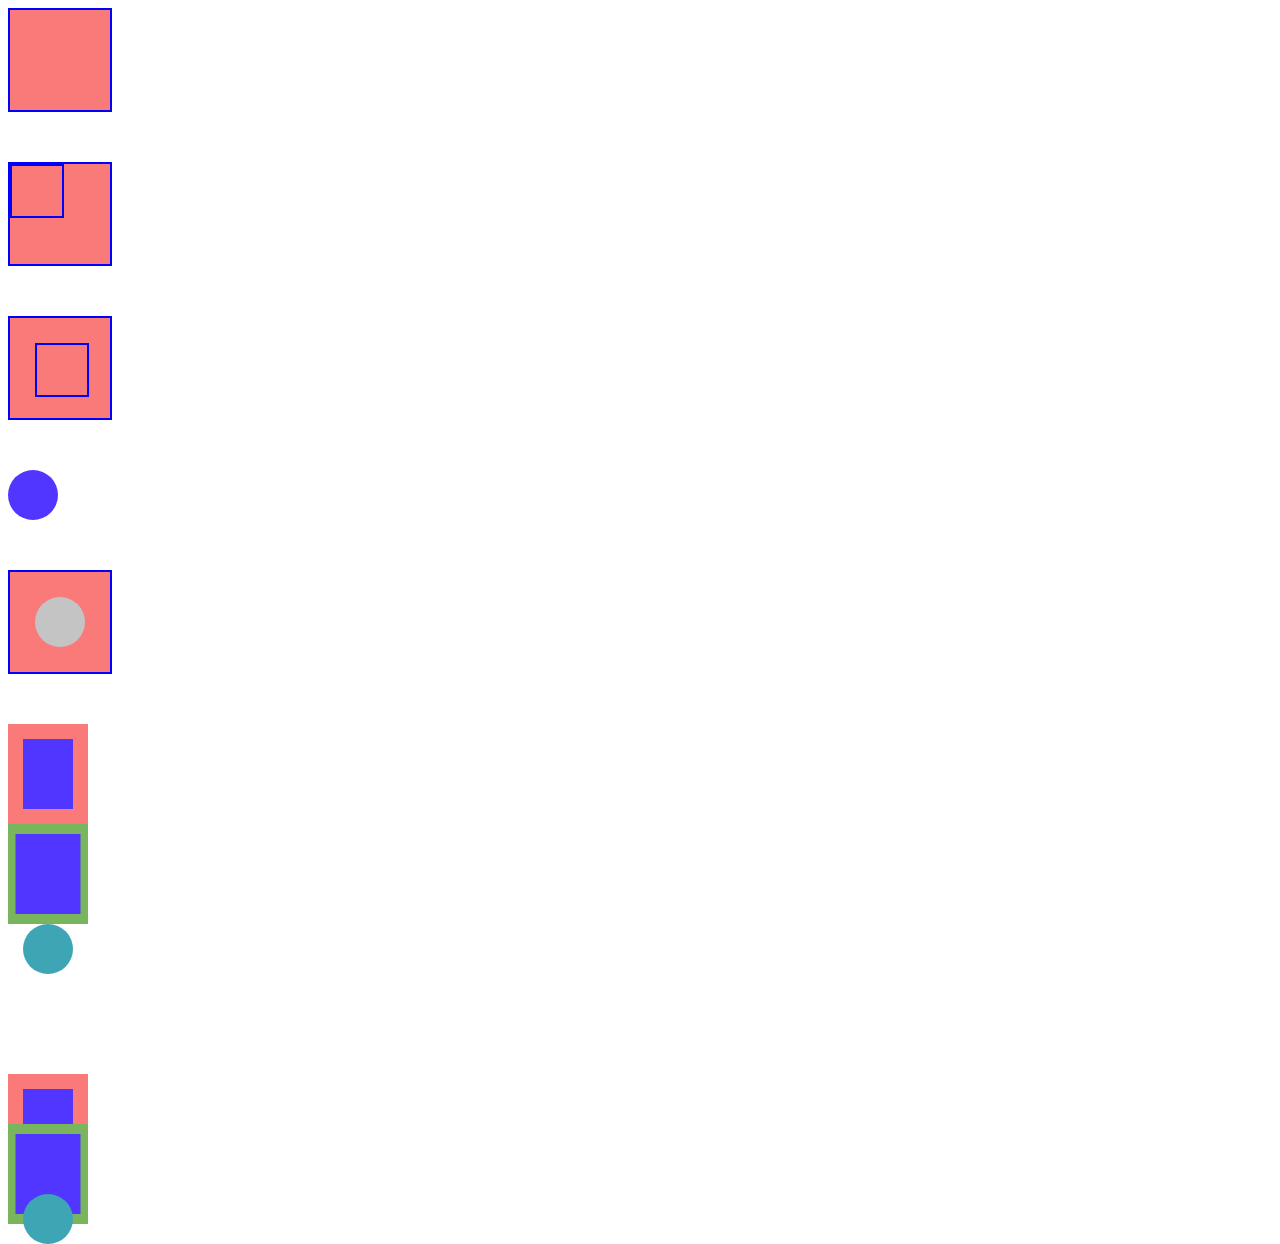
<file: Aula.2-positions.html>
<!DOCTYPE html>
<html lang="en">
<head>
    <meta charset="UTF-8">
    <meta name="viewport" content="width=device-width, initial-scale=1.0">
    <link rel="stylesheet" href="styles-ex.1-aula.2-positions.css">
    <title>Document</title>
</head>
<body>

    <div class="square1"></div>

    <div class="square2">
        <div class="square2_2"></div>
    </div>

    <div class="square3">
        <div class="square3_3"></div>
    </div>

    <div class="circle1"></div>

    <div class="square4">
            <div class="circle4"></div>
    </div>

    <div class="rectangle5">
        <div class="rectangle5_5"></div>
    </div>

    <div class="rectangle6">
        <div class="rectangle6_6"></div>
    </div>

    <div class="rectangle7">
        <div class="circle7"></div>
    </div>

    <div class="rectangle5">
        <div class="rectangle5_5"></div>
        <div class="rectangle8">
            <div class="rectangle8_8"></div>
                <div class="circle8"></div>
        </div>
    </div>

    


    
</body>
</html>
</file>
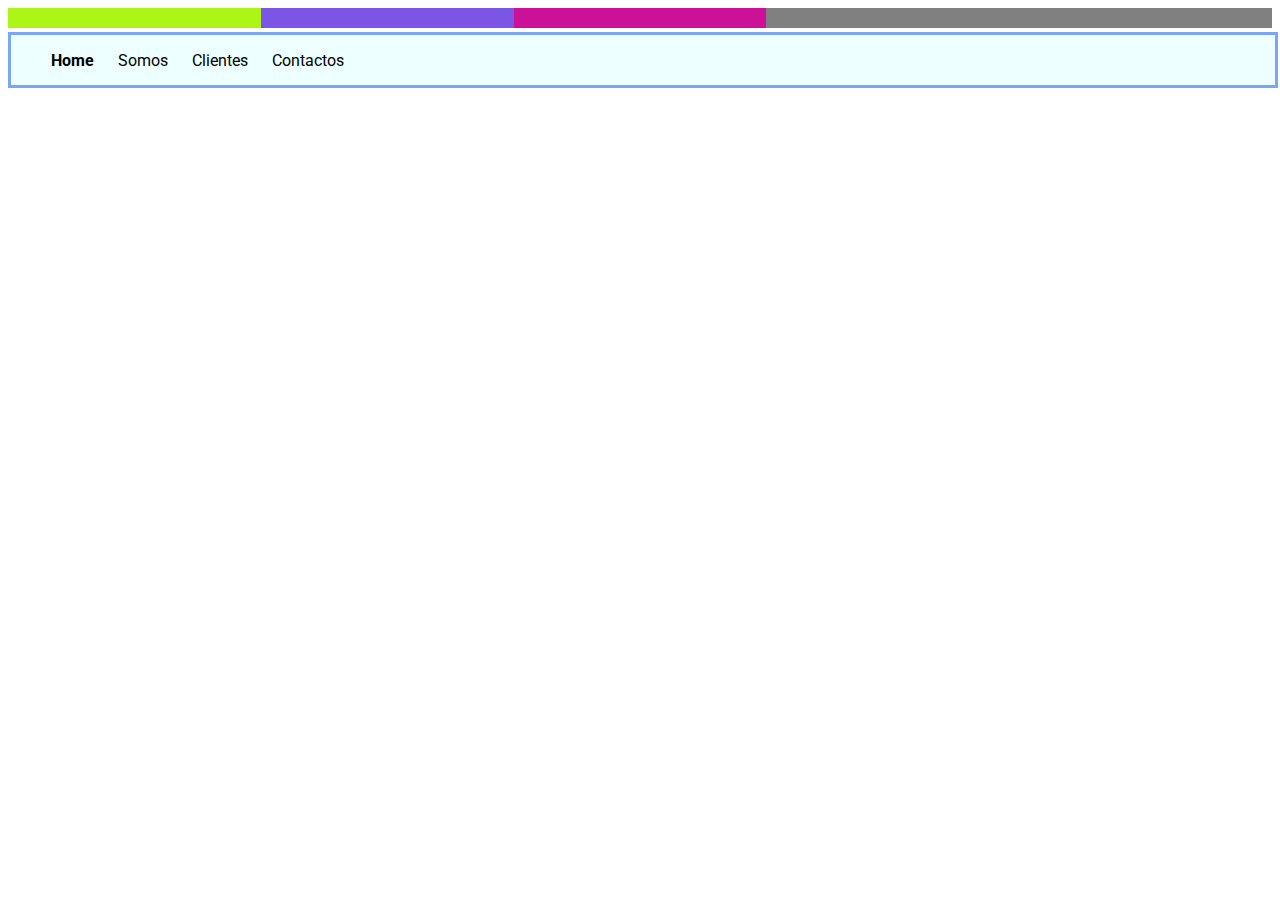
<file: Ex.1.html>
<!DOCTYPE html>
<html lang="pt">
<head>
    <meta charset="UTF-8">
    <meta name="viewport" content="width=device-width, initial-scale=1.0">
    <link rel="stylesheet" href="styles-ex.1-float.css">
    <link rel="preconnect" href="https://fonts.googleapis.com">
    <link rel="preconnect" href="https://fonts.gstatic.com" crossorigin>
    <link href="https://fonts.googleapis.com/css2?family=Roboto:ital,wght@0,100;0,300;0,400;0,500;0,700;0,900;1,100;1,300;1,400;1,500;1,700;1,900&display=swap" rel="stylesheet">
    <title>Exercício 1 de CSS</title>

</head>
<body>
    <div class="box">
        <div class="green"></div>
        <div class="purple"></div>
        <div class="pink"></div>
        <div class="gray"></div> 
    </div>

    <div class="home">
        <ul>
            <li style="font-weight: bold;">Home</li>
            <li>Somos</li>
            <li>Clientes</li>
            <li>Contactos</li>
        </ul>
    </div>

    
    

   
</body>
</html>
</file>
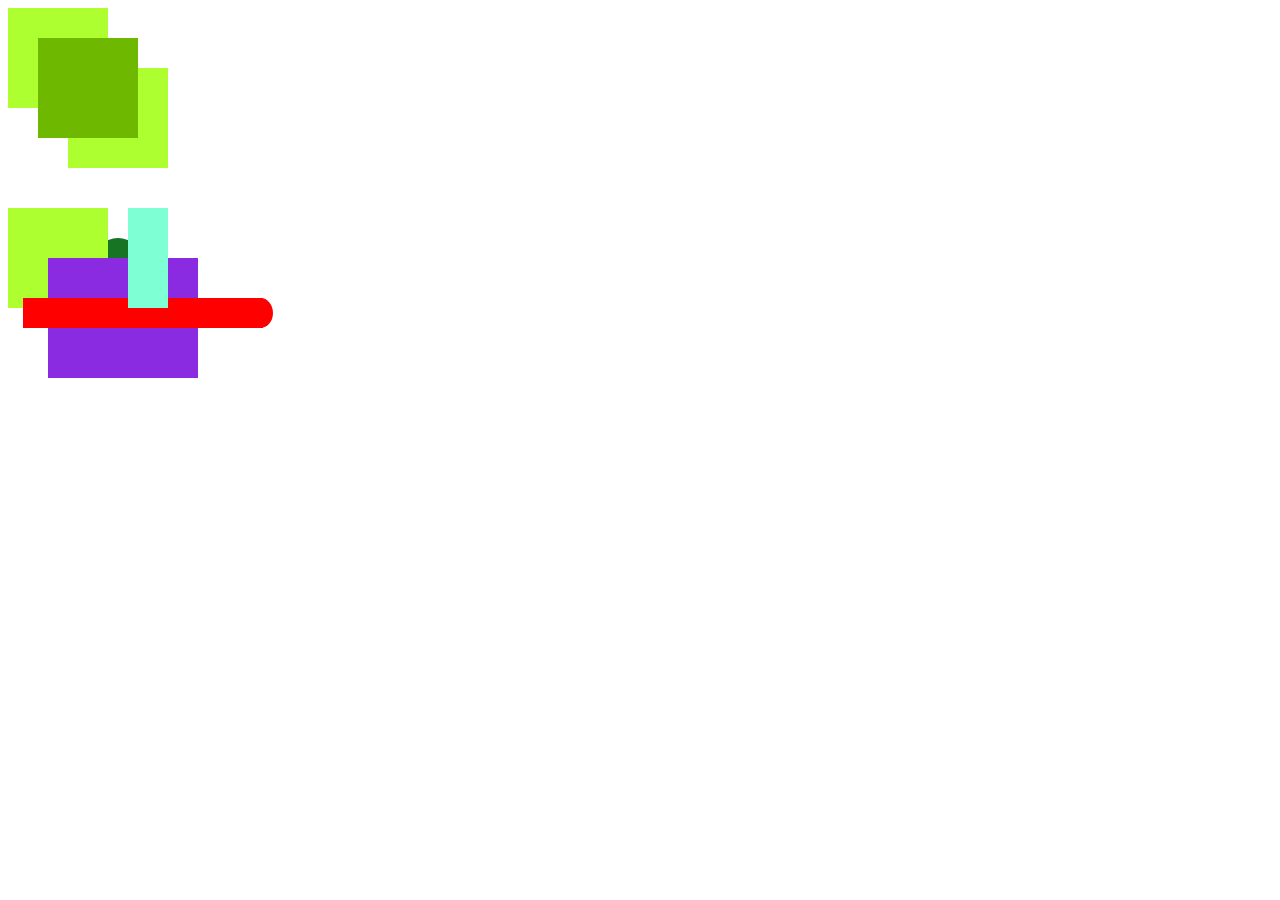
<file: Aula2/Aula.2-index.html>
<!DOCTYPE html>
<html lang="en">
<head>
    <meta charset="UTF-8">
    <meta name="viewport" content="width=device-width, initial-scale=1.0">
    <link rel="stylesheet" href="styles-ex.1-aula.2-index.css">
    <title>Document</title>
</head>
<body>

    <div class="square1">
        <div class="square2"></div>
        <div class="square3"></div>
    </div>

    <div class="allforms">
        <div class="circle1"></div>
        <div class="square4"></div>
        <div class="square5"></div>
        <div class="barra"></div>
        <div class="circle2"></div>
        <div class="rectangle"></div>
    </div>

  
    
</body>
</html>
</file>
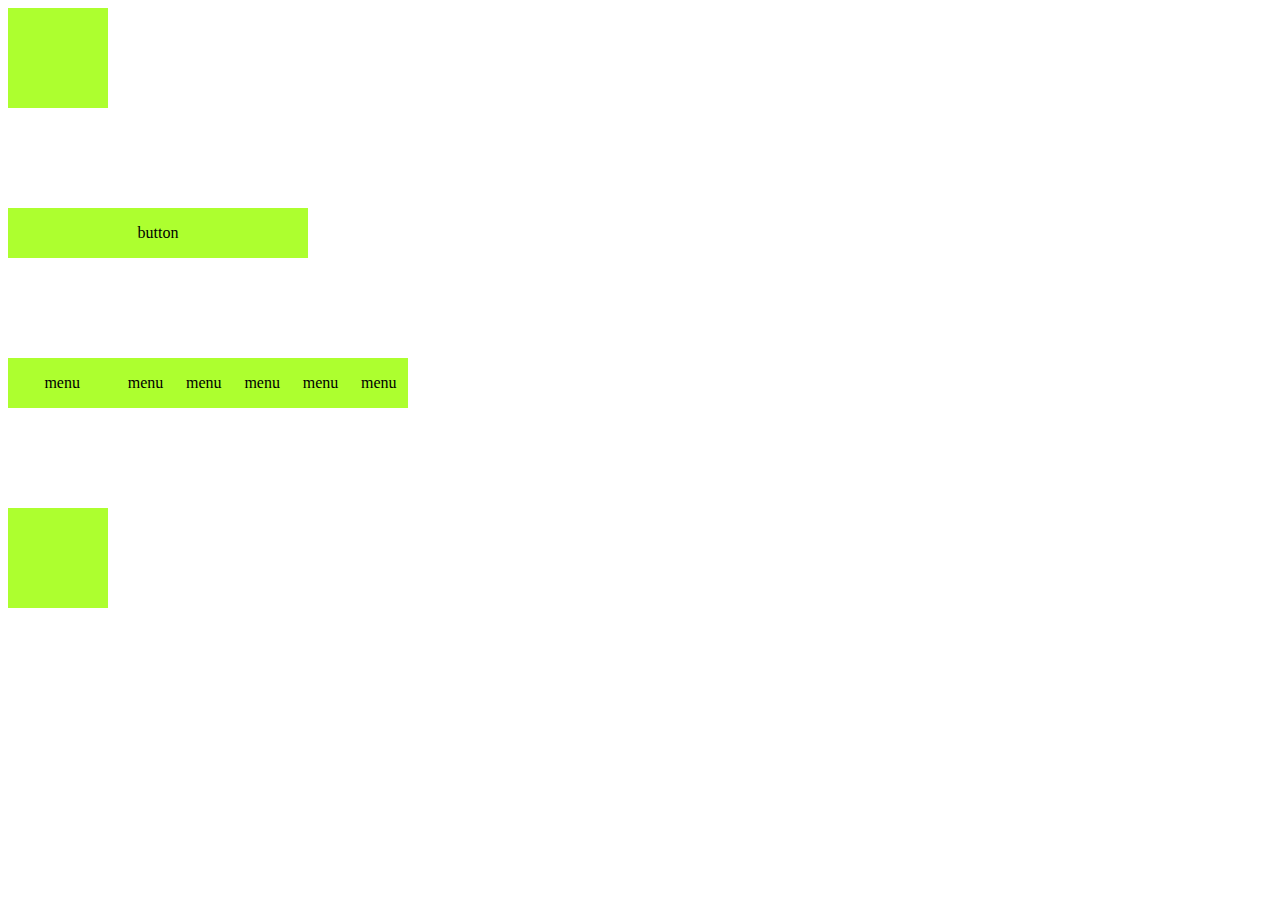
<file: Aula3/Hover.html>
<!DOCTYPE html>
<html lang="en">
<head>
    <meta charset="UTF-8">
    <meta name="viewport" content="width=device-width, initial-scale=1.0">
    <link rel="stylesheet" href="styles-hover.css">
    <title>Document</title>
</head>
<body>

    <div class="botao1"></div>

    <div class="button">
        <p>button</p>
    </div>

    <nav>
        <ul class="table-cabecalho">
            <li class="menu">menu
                <ul class="dropdown">
                    <li class="menu1">menu</li>
                    <li class="menu1">menu</li>
                    <li class="menu1">menu</li>
                    <li class="menu1">menu</li>
                </ul>
            </li>
            <li>menu</li>
            <li>menu</li>
            <li>menu</li>
            <li>menu</li>
            <li>menu</li>
        </ul>
    </nav>

    <div class="green-purple-glow"></div>

   <div class="underline"></div>
    
    
</body>
</html>
</file>
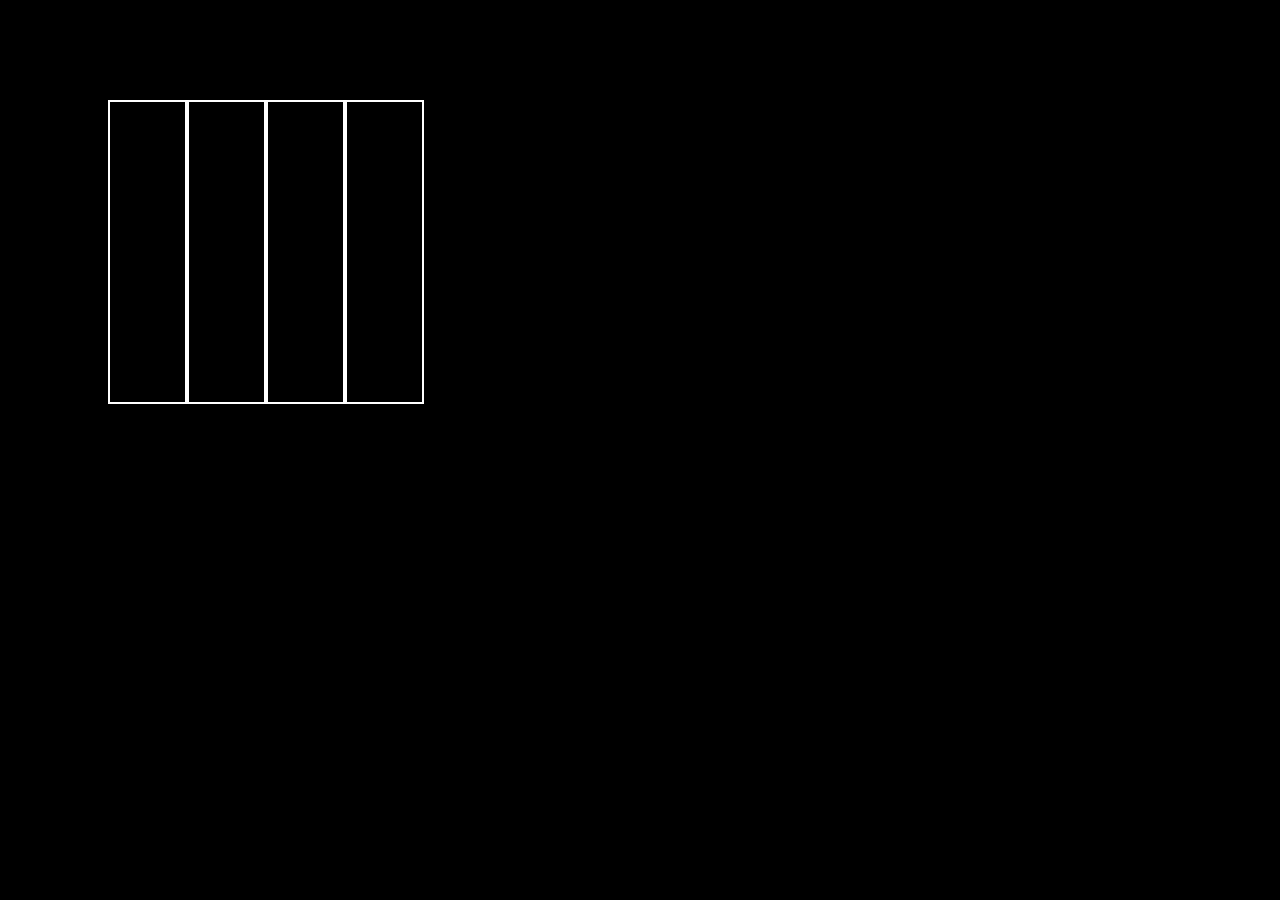
<file: Aula5/EX.2-Transitions-pictures.html>
<!DOCTYPE html>
<html lang="en">
<head>
    <meta charset="UTF-8">
    <meta name="viewport" content="width=device-width, initial-scale=1.0">
    <link rel="stylesheet" href="EX.2-styles-transitions-pictures.css">
    <title>EX.2 Pictures Transitions</title>
</head>
<body>
    
    <div class="box">
        <div class="pic-text">
            <div class="pic1"></div>
            <div class="pic2"></div>
            <div class="pic3"></div>   
            <div class="pic4"></div>
        </div>
    </div>
</body>
</html>
</file>
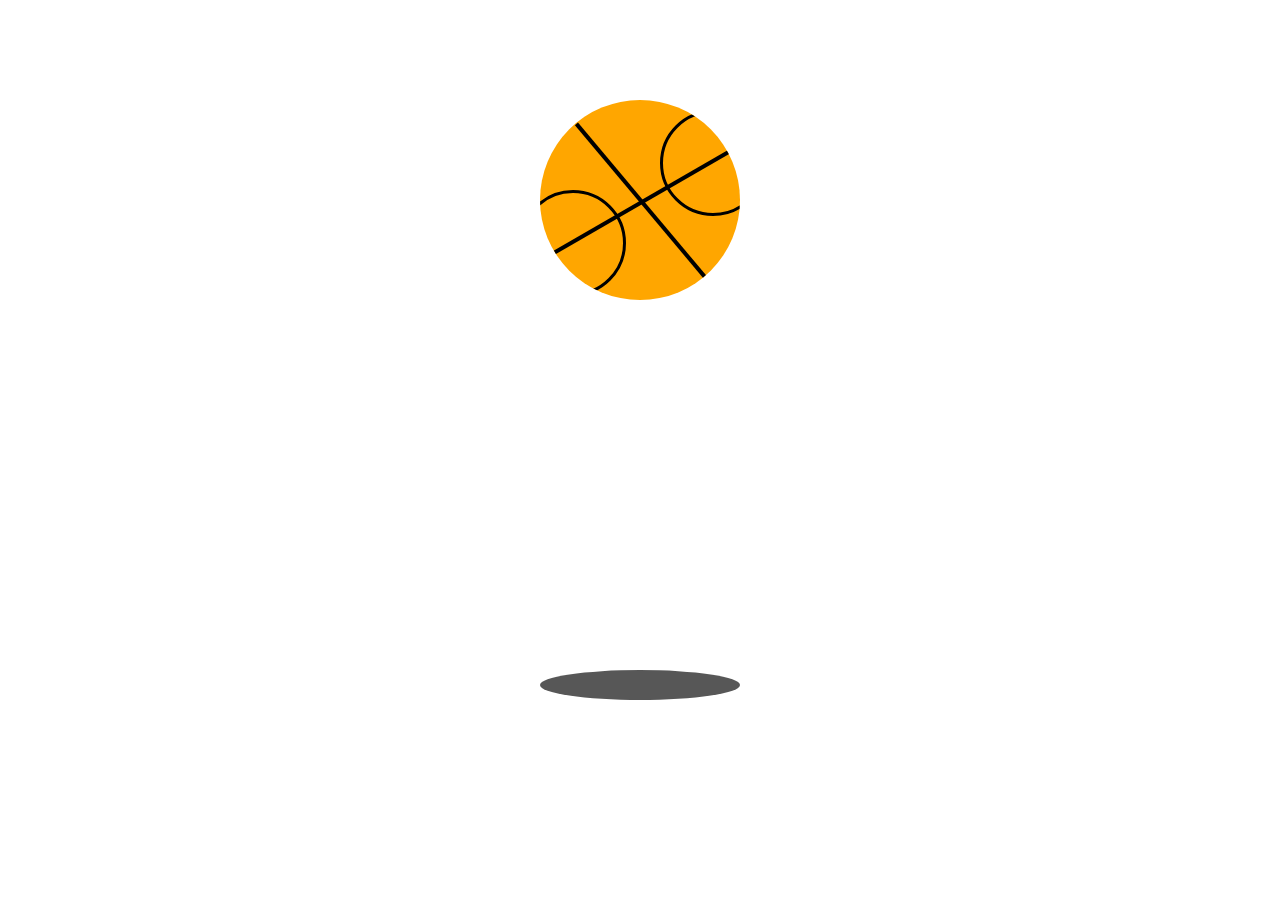
<file: Aula5/EX.3-Basquetebol.html>
<!DOCTYPE html>
<html lang="en">
<head>
    <meta charset="UTF-8">
    <meta name="viewport" content="width=device-width, initial-scale=1.0">
    <link rel="stylesheet" href="EX.3-Basquetebol.css">
    <title>Bola Basquetebol</title>
</head>
<body>
    
    <div class="box">
        <div class="container-bola">
            <div class="circulo1"></div>
            <div class="circulo2"></div>
            <div class="traco-vertical"></div>
            <div class="traco-horizontal"></div>
        </div>
        <div class="sombra"></div>
    </div>

</body>
</html>
</file>
<file: styles-ex.1-aula.2-positions.css>
.square1 {
    background-color:rgb(250, 122, 122);
    width: 100px;
    height: 100px;
    border-style: solid;
    border-color: blue;
    border-width: 2px;
}

.square2 {
    background-color:rgb(250, 122, 122);
    width: 100px;
    height: 100px;
    border-style: solid;
    border-color: blue;
    border-width: 2px;
    margin-top: 50px;
    position: relative;
}

.square2_2 {
    background-color:rgb(250, 122, 122);
    width: 50px;
    height: 50px;
    border-style: solid;
    border-color: blue;
    border-width: 2px;
    position: absolute;
    top: 0;
    left: 0;
}

.square3 {
        background-color:rgb(250, 122, 122);
        width: 100px;
        height: 100px;
        border-style: solid;
        border-color: blue;
        border-width: 2px;
        margin-top: 50px;
        position: relative;
}

.square3_3 {
    background-color:rgb(250, 122, 122);
    width: 50px;
    height: 50px;
    border-style: solid;
    border-color: blue;
    border-width: 2px;
    position: absolute;
    top: 25%;
    left: 25%;
    right: 25%;
    bottom: 25%;
}

.circle1 {
    background-color: rgb(80, 54, 255);
    width: 50px;
    height: 50px;
    margin-top: 50px;
    border-radius: 50%;
}

.square4 {
    background-color:rgb(250, 122, 122);
    width: 100px;
    height: 100px;
    border-style: solid;
    border-color: blue;
    border-width: 2px;
    margin-top: 50px;
    position: relative;
}

.circle4 {
    background-color: rgb(196, 196, 196);
    width: 50px;
    height: 50px;
    border-radius: 50%;
    position: absolute;
    top: 25%;
    left: 25%;
    right: 25%;
    bottom: 25%;
}

.rectangle5 {
    margin-top: 50px;
    background-color: rgb(250, 122, 122);
    width: 80px;
    height: 100px;
    position: relative;
}

.rectangle5_5 {
    background-color: rgb(80, 54, 255);
    width: 50px;
    height: 70px;
    position: absolute;
    top: 50%;
    left: 50%;
    transform: translate(-50%, -50%);

}

.rectangle6 {
    background-color: rgb(120, 181, 92);
    width: 80px;
    height: 100px;
    position: relative;
}

.rectangle6_6 {
    background-color: rgb(80, 54, 255);
    width: 65px;
    height: 80px;
    position: absolute;
    top: 50%;
    left: 50%;
    transform: translate(-50%, -50%);
}

.rectangle7 {
    background-color: white;
    width: 80px;
    height: 100px;
    position: relative;
}

.circle7 {
    background-color: rgb(61, 165, 179);
    width: 50px;
    height: 50px;
    border-radius: 50%;
    position: absolute; 
    left: 50%;
    transform: translate(-50%);
}

.rectangle8 {
    background-color: rgb(120, 181, 92);
    width: 80px;
    height: 100px;
    top: 50%;
    position: absolute;
}

.rectangle8_8 {
    background-color: rgb(80, 54, 255);
    width: 65px;
    height: 80px;
    position: absolute;
    top: 50%;
    left: 50%;
    transform: translate(-50%, -50%);
}

.circle8 {
    background-color: rgb(61, 165, 179);
    width: 50px;
    height: 50px;
    border-radius: 50%;
    position: absolute; 
    left: 0;
    right: 0;
    top: 70px;
    bottom: 100;
    margin: auto;
}
</file>
<file: styles-ex.1-float.css>
.box {
  
}

.green {
    background-color: rgb(173, 245, 20);
    width: 20%;
    height: 20px;
    display: inline-block;
    float: inline-start;
}

.purple {
    background-color: rgb(123, 85, 230) ;
    width: 20%;
    height: 20px;
    display: inline-block;
    float: inline-start;
}

.pink {
    background-color: rgb(204, 16, 151);
    width: 20%;
    height: 20px;
    display: inline-block;
    float: inline-start;
}

.gray {
  background-color: gray;
  display: inline-block;
  width: 40%;
  height: 20px;
}

.home {
    background-color: rgb(237, 255, 255);
    width: 100%;
    height: 50px;
    border-style: solid;
    border-color: rgb(120, 168, 245);
}



li {
    display: inline;
    margin-right: 20px;
    font-family: Roboto;
}
</file>
<file: Aula2/styles-ex.1-aula.2-index.css>
.square1 {
    height: 100px;
    width: 100px;
    background-color: #adff2f;
    position: relative;
    z-index: 10;
}

.square2 {
    height: 100px;
    width: 100px;
    background-color: rgb(110, 184, 0);
    position: absolute;
    top: 30px;
    left: 30px;
    z-index: 9;
}

.square3 {
    height: 100px;
    width: 100px;
    background-color: #adff2f;
    position: absolute;
    top: 60px;
    left: 60px;
    z-index: 8;
}

.allforms {
    margin-top: 100px;
    background-color: white;
    position: relative;
    z-index: 1;
}

.circle1 {
    background-color: rgb(22, 116, 35);
    width: 50px;
    height: 50px;
    border-radius: 50%;
    position: absolute; 
    left: 85px;
    top: 30px;
    z-index: 2;
}

.square4 {
    height: 100px;
    width: 100px;
    background-color: #adff2f;
    position: absolute;
    z-index: 3;
}

.square5 {
    background-color: blueviolet;
    height: 120px;
    width: 150px;
    z-index: 4;
    position: absolute;
    top: 50px;
    left: 40px;
}

.barra {
    background-color: red;
    height: 30px;
    width: 240px;
    position: absolute;
    top: 90px;
    left: 15px;
    z-index: 5;
}

.circle2 {
    background-color: rgb(255, 0, 0);
    height: 30px;
    width: 25px;
    position: absolute;
    z-index: 6;
    border-radius: 50%;
    top: 90px;
    left: 240px;
}

.rectangle {
    background-color: aquamarine;
    height: 100px;
    width: 40px;
    position: absolute;
    z-index: 7;
    left: 120px;
}
</file>
<file: Aula3/styles-hover.css>
.botao1 {
    width: 100px;
    height: 100px;
    background-color: greenyellow;
}

.botao1:hover {
   background-color: blueviolet;
}

.button {
    margin-top: 100px;
    width: 300px;
    height: 50px;
    background-color: greenyellow;
    display: flex;
    justify-content: center;
}

.button:hover {
    background-color: blueviolet;
    color: white;
}

.table-cabecalho {
    margin-top: 100px;
    width: 400px;
    height: 50px;
    background-color: greenyellow;
    display: flex;
    justify-content: space-around;
    align-items: center;
    padding: 0;
    list-style: none;
}

.menu {
    position: relative;
    padding: 25px;
}

.menu li {
    color: white;
    text-decoration: none;
    padding: 10px 20px;
    display: block;
}

.menu:hover li {
    background-color: blueviolet;
}

.dropdown {
    display: none;
    position: absolute;
    top: 60px;
    left: 0;
    list-style: none;
    padding: 0;
    margin: 0;
    min-width: 150px;
    z-index: 1000;
}

.dropdown li {
    color: white;
    padding: 10px;
    display: block;
    text-decoration: none;
}

.dropdown li:hover {
    background-color: #555;
}

.menu:hover .dropdown {
    display: block;
}

.green-purple-glow{    
    margin-top: 100px;
    width: 100px;
    height: 100px;
    background-color: greenyellow;

}

.green-purple-glow:hover{
    background-color: rgb(150, 28, 199);
    webkit-box-shadow:0px 0px 105px 45px rgba(151,28,199,0.9);
    moz-box-shadow: 0px 0px 105px 45px rgba(151,28,199,0.9);
    box-shadow: 0px 0px 105px 45px rgba(151,28,199,0.9);
}
</file>
<file: Aula5/EX.2-styles-transitions-pictures.css>
body {
    background-color: black;
}

.box {
    margin-top: 100px;
    margin-left: 100px;
}

.pic-text {
    display: flex;
}

.pic-text div {
    border: 2px solid white;
    filter: grayscale(0%);
    height: 300px;
    width: 75px;
    transition: all 0.5s ease-in-out;
    background-size: cover;
    background-repeat: no-repeat;
}

.pic1 {
    background-image: url(https://picsum.photos/400/300?random=1);
}

.pic2 {
    background-image: url(https://picsum.photos/400/300?random=2);
}

.pic3 {
    background-image: url(https://picsum.photos/400/300?random=3);
}

.pic4 {
    background-image: url(https://picsum.photos/400/300?random=4);
}

.pic-text div:hover{
    filter: grayscale(100%);
    width: 400px;
    height: 300px;
}
</file>
<file: Aula5/EX.3-Basquetebol.css>
body {
    display: flex;
    justify-content: center;
    align-items: center;
    margin: 100px;
}

.box{
    display: flex;
    justify-content: center;
    align-items: center;
}

.container-bola {
    width: 200px;
    height: 200px;
    border-radius: 50%;
    background-color: rgb(255, 166, 0);
    position: relative;
    overflow: hidden;
    animation: animate 0.9s infinite;
}

.circulo1 {
    position: absolute;
    width: 100px;
    height: 100px;
    border-radius: 50%;
    border: solid;
    top:90px;
    left: -20px;
}

.circulo2 {
    position: absolute;
    width: 100px;
    height: 100px;
    border-radius: 50%;
    border: solid;
    top:10px;
    left: 120px;
}

.traco-vertical {
    position: absolute;
    width: 0%;
    height: 200px;
    border: solid;
    border-width: 2px;
    left: 100px;
    transform: rotate(140deg);
}

.traco-horizontal {
    position: absolute;
    width: 0%;
    height: 200px;
    border: solid;
    border-width: 2px;
    left: 100px;
    transform: rotate(60deg); 
}


.sombra {
    width: 200px;
    height: 30px;
    border-radius: 80%;
    background-color: rgba(0, 0, 0, 0.658);
    position: absolute;
    overflow: visible;
    bottom: 200px;
    animation: sombra 0.9s infinite;
}


@keyframes animate {
    0%{
        transform: translateY(50px);
        height: 200px;
        width: 200px;
    }

    25%{
        transform: translateY(400px);
        height: 180px;
        width: 210px;
    }
    50%{
        transform: translateY();
        height: 185px;
        width: 200px;
        
    }
    75%{
        transform: translateY();
        height: 190px;
        width: 200px;
    }
    100%{
        transform: translateY();
        height: 200px;
        width: 200px;
    }
}

@keyframes sombra{
    0%{
        height: px;
        width: px;
    }
    25%{
        height: px;
        width: px;
    }
    50%{
        height: px;
        width:130px;
        background-color: rgb(0, 0, 0);
    }

    60%{
        height: px;
        width: px;
    }

    75%{
        height: px;
        width: px;
    }
    100%{
        height: px;
        width: px;
    }
}
</file>
